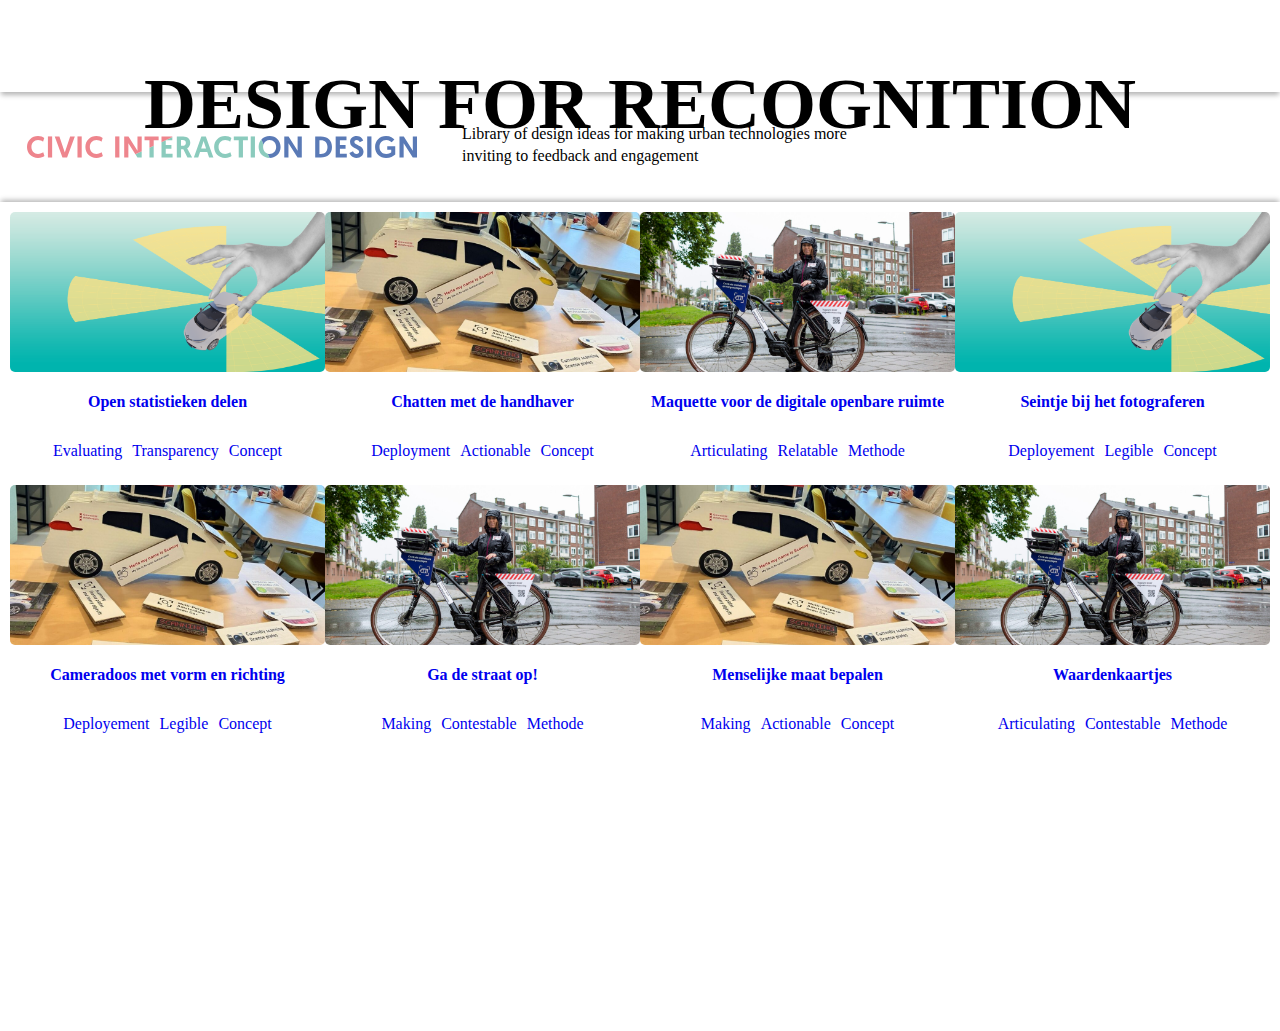
<file: index.html>
<!DOCTYPE html>
<html lang="nl">
<head>
        <meta charset="UTF-8">
        <meta name="viewport" content="width=device-width, initial-scale=1.0">
        <Title>Designing for Recognition</Title>
        <link rel="stylesheet" href="https://khouam.github.io/look-and-feel-styleguide/styleguide-design-for-recognition.css">
        <link rel="stylesheet" href="styles.css">
</head>

<body>
    <header class="header-banner">
        <h1>Design for Recognition</h1>
    </header>
    
    <section class="introduction">
        <img alt="Civic Interaction Design logo" class="CID-logo" src="assets/civic-interaction-design-line_dee547ee.svg">
        
        <h2>Library of design ideas for making urban technologies more inviting to feedback and engagement</h2>
    </section>
   
   
    <section class="case-studies">
                <article class="case-study1" aria-label="Open Statistieken Delen">
                <a class="card-link" href="detailpagina's/casestudy1.html">
                <div class="card">
                    <section class="content">
                        <img alt="beeldherkenning " class ="card-img" src="assets/Human-Values-for-Smarter-Cities_01_main-image-1024x575.png">
                        <h3 class="card-title">Open statistieken delen</h3>
                        <section class="tags">
                            <p class="process">Evaluating</p>
                            <p class="participatie">Transparency</p>
                            <p class="uitvoering">Concept</p>
                        </section>
                    </section> 
                </div>    
                </a>
            
            </article>

            <article class="case-study2" aria-label="Chatten Met De Handhaver">
                <a href="detailpagina's/casestudy2.html">
                <div class="card">
                    <section class="content">

                        <img alt="parkeerscanauto" class ="card-img" src="assets/Human-Values-for-Smarter-Cities_02_MDD-students-prototype-1024x768.jpeg">
                        <h3 class="card-title">Chatten met de handhaver</h3>
                         <section class="tags">
                            <p class="process">Deployment</p>
                            <p class="participatie">Actionable</p>
                            <p class="uitvoering">Concept</p>
                        </section>
                     </section>
                </div>  
                </a>         
            </article>

            <article class="case-study5" aria-label="Maquette Voor De Digitale Openbare Ruimite">
              <a class="card-link" href="detailpagina's/casestudy5.html">
              <div class="card">
                  <section class="content">
                      <img alt="scanfiets" class ="card-img" src="assets/SCANFIETSEXPERIMENT_ML-22-2048x1365.jpeg">  
                      <h3 class="card-title">Maquette voor de digitale openbare ruimte</h3> 
                       <section class="tags">
                          <p class="process">Articulating</p>
                          <p class="participatie">Relatable</p>
                          <p class="uitvoering">Methode</p>
                      </section>
                  </section>
              </div> 
              </a>
            </article>

            <article class="case-study3" aria-label="Seintje Bij Het Fotograferen">
                <a class="card-link" href="detailpagina's/casestudy3.html">
                <div class="card">
                    <section class="content">
                        <img alt="beeldherkenning" class ="card-img" src="assets/Human-Values-for-Smarter-Cities_01_main-image-1024x575.png">
                        <h3 class="card-title">Seintje bij het fotograferen</h3>
                         <section class="tags">
                            <p class="process">Deployement</p>
                            <p class="participatie">Legible</p>
                            <p class="uitvoering">Concept</p>
                        </section>
                    </section>  
                </div>
                </a>
            </article>

            <article class="case-study4" aria-label="Cameradoos Met Vorm En Richting">
                <a class="card-link" href="detailpagina's/casestudy4.html">
                <div class="card">
                    <section class="content">
                        
                        <img alt="parkeerscanauto " class ="card-img" src="assets/Human-Values-for-Smarter-Cities_02_MDD-students-prototype-1024x768.jpeg">
                        <h3 class="card-title">Cameradoos met vorm en richting</h3>
                         <section class="tags">
                            <p class="process">Deployement</p>
                            <p class="participatie">Legible</p>
                            <p class="uitvoering">Concept</p>
                        </section>
                    </section>  
                </div>  
                </a>
            </article>

    
            <article class="case-study6" aria-label="Ga De Straat Op!">
                <a class="card-link" href="detailpagina's/casestudy6.html">
                <div class="card">
                    <section class="content">
                        
                        <img alt="scanfiets" class ="card-img" src="assets/SCANFIETSEXPERIMENT_ML-22-2048x1365.jpeg">
                        <h3 class="card-title">Ga de straat op!</h3>
                         <section class="tags">
                            <p class="process">Making</p>
                            <p class="participatie">Contestable</p>
                            <p class="uitvoering">Methode</p>
                        </section>
                   </section>   
                </div> 
                </a>
            </article>

            <article class="case-study8" aria-label="Menselijke Maat Bepalen">
                <a class="card-link" href="detailpagina's/casestudy8.html">
                <div class="card">
                    <section class="content">
                        
                        <img alt="parkeerscanauto" class ="card-img" src="assets/Human-Values-for-Smarter-Cities_02_MDD-students-prototype-1024x768.jpeg">
                        <h3 class="card-title">Menselijke maat bepalen</h3>
                         <section class="tags">
                            <p class="process">Making</p>
                            <p class="participatie">Actionable</p>
                            <p class="uitvoering">Concept</p>
                        </section>
                    </section>
                </div> 
                </a>
            </article>

            <article class="case-study7" aria-label="Waardenkaartjes">
                <a class="card-link" href="detailpagina's/casestudy7.html">
                <div class="card">
                    <section class="content">
                        
                        <img alt="scanfiets" class ="card-img" src="assets/SCANFIETSEXPERIMENT_ML-22-2048x1365.jpeg">
                        <h3 class="card-title">Waardenkaartjes</h3>
                         <section class="tags">
                            <p class="process">Articulating</p>
                            <p class="participatie">Contestable</p>
                            <p class="uitvoering">Methode</p>
                        </section>
                    </section>
                </div> 
                </a>
            </article>    
    </section>

</body>
</file>
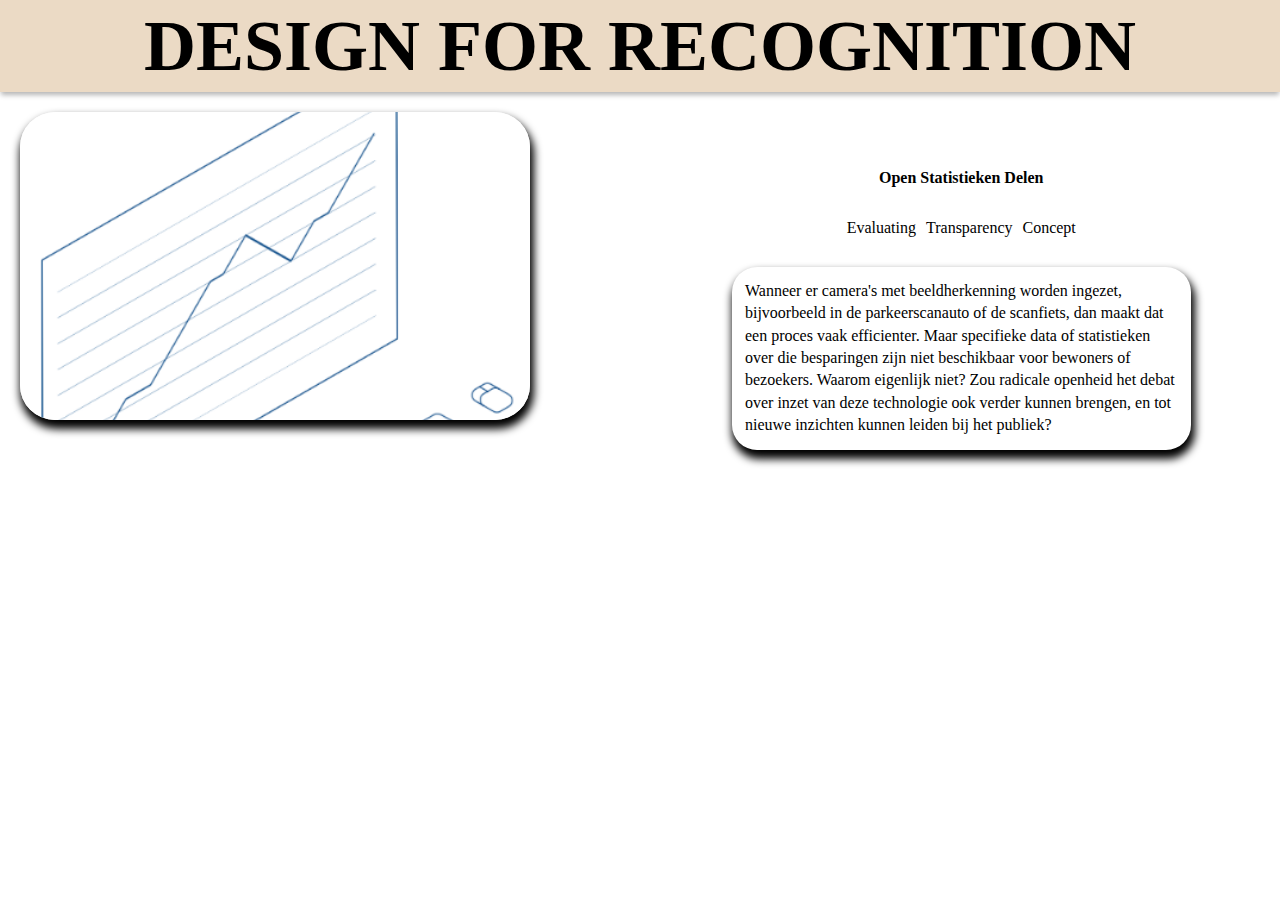
<file: detailpagina's/casestudy1.html>
<!DOCTYPE html>
<html lang="nl">
<head>
        <meta charset="UTF-8">
        <meta name="viewport" content="width=device-width, initial-scale=1.0">
        <Title>Open Statistieken Delen</Title>
        <link rel="stylesheet" href="https://khouam.github.io/look-and-feel-styleguide/styleguide-design-for-recognition.css">
        <link rel="stylesheet" href="detailpage.css">
        
</head>
<body>
     <header class="header-banner">
        <h1>Design for Recognition</h1>
    </header>
<section class="introduction"></section>
    <section class="details">
        
        <section class="beschrijving">
            <h2>Open Statistieken Delen</h1>
                 <section class="tags">
                <p class="process">Evaluating</p>
                <p class="participatie">Transparency</p>
                <p class="uitvoering">Concept</p>
            </section>
            <p class="content">
                Wanneer er camera's met beeldherkenning worden ingezet, bijvoorbeeld in de parkeerscanauto of de scanfiets, dan maakt dat een proces vaak efficienter. Maar specifieke data of statistieken over die besparingen zijn niet beschikbaar voor bewoners of bezoekers. Waarom eigenlijk niet? Zou radicale openheid het debat over inzet van deze technologie ook verder kunnen brengen, en tot nieuwe inzichten kunnen leiden bij het publiek?     
            </p>

        </section>
        <img alt=" " class="casestudy-img" src="../assets/Plaatjes/1.png">
        
    </section>

</body>
</file>
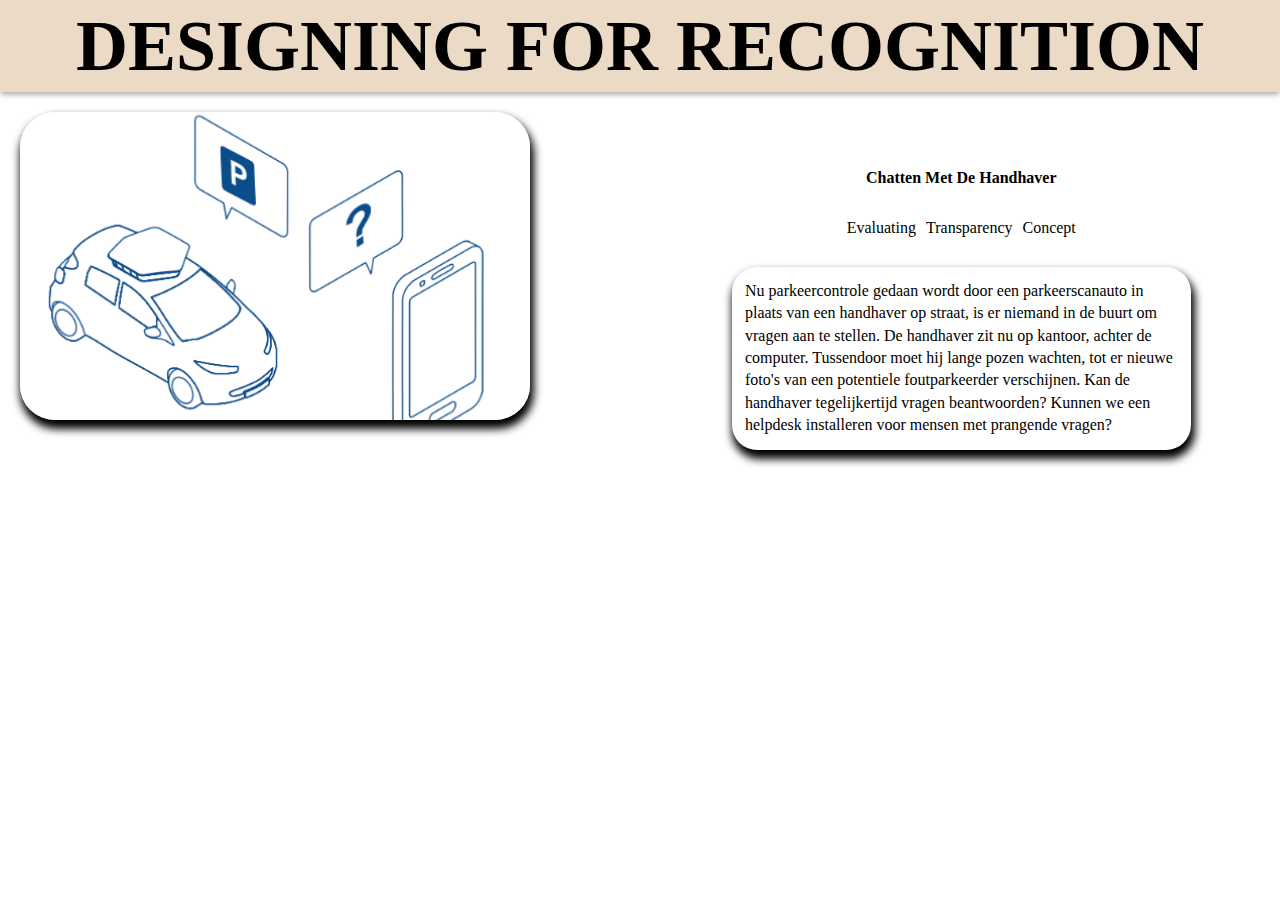
<file: detailpagina's/casestudy2.html>
<!DOCTYPE html>
<html lang="nl">
<head>
        <meta charset="UTF-8">
        <meta name="viewport" content="width=device-width, initial-scale=1.0">
        <Title>Chatten Met De Handhaver</Title>
        <link rel="stylesheet" href="https://khouam.github.io/look-and-feel-styleguide/styleguide-design-for-recognition.css">
        <link rel="stylesheet" href="detailpage.css">
        <style>
            @import url('https://fonts.cdnfonts.com/css/geomanist');
            @import url('https://fonts.googleapis.com/css2?family=Merriweather:ital,opsz,wght@0,18..144,300..900;1,18..144,300..900&display=swap');
        </style>
</head>
<body>
     <header class="header-banner">
        <h1>Designing for Recognition</h1>
    </header>
<section class="introduction"></section>
    <section class="details">
        <section class="beschrijving">
            <h2>Chatten Met De Handhaver</h1>
                <section class="tags">
                    <p class="process">Evaluating</p>
                    <p class="participatie">Transparency</p>
                    <p class="uitvoering">Concept</p>
                </section>
            <p class="content">
                Nu parkeercontrole gedaan wordt door een parkeerscanauto in plaats van een handhaver op straat, is er niemand in de buurt om vragen aan te stellen. De handhaver zit nu op kantoor, achter de computer. Tussendoor moet hij lange pozen wachten, tot er nieuwe foto's van een potentiele foutparkeerder verschijnen. Kan de handhaver tegelijkertijd vragen beantwoorden? Kunnen we een helpdesk installeren voor mensen met prangende vragen?
            </p>
            </section>
        <img alt=" " class="casestudy-img" src="../assets/Plaatjes/2.png">
    </section>

</body>
</file>
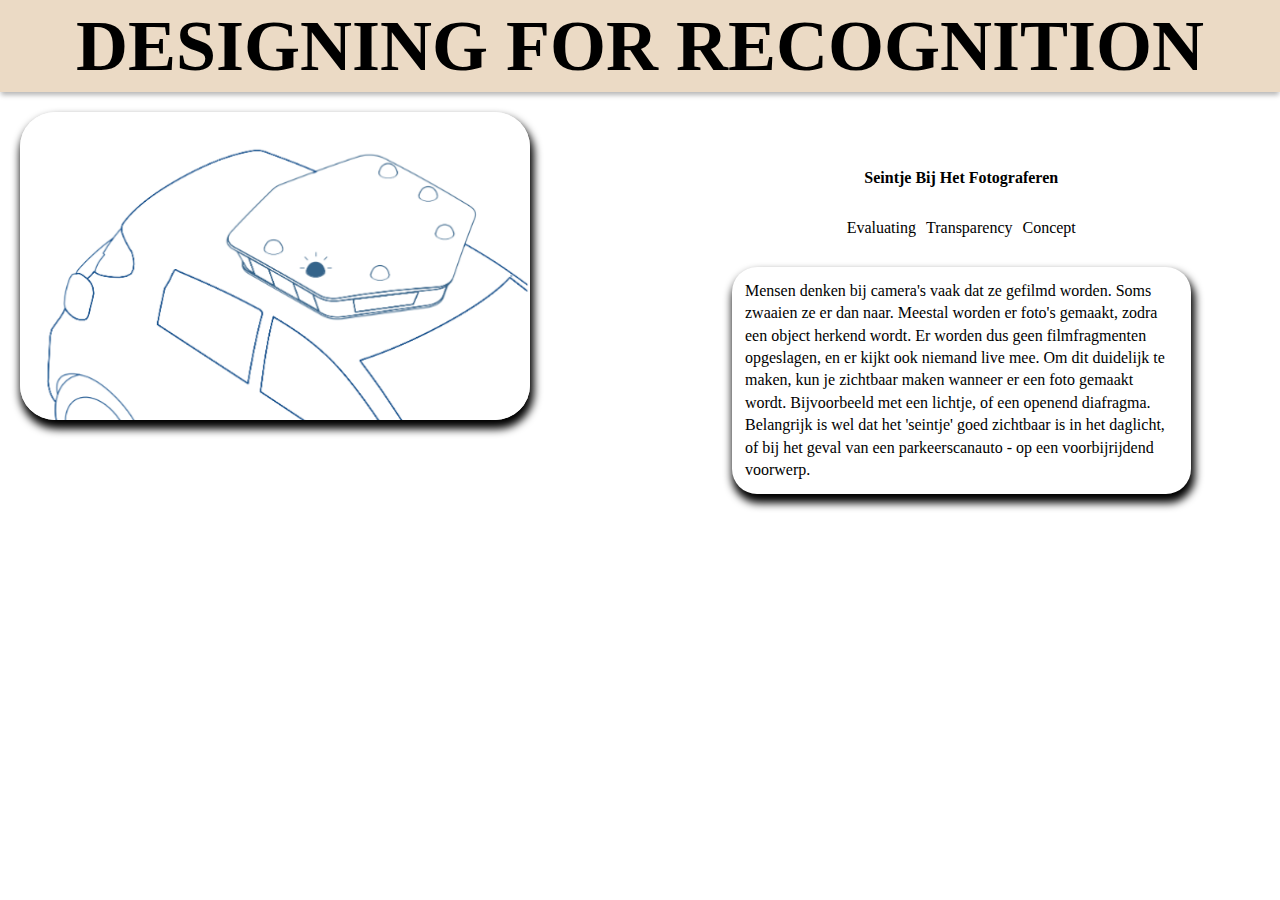
<file: detailpagina's/casestudy3.html>
<!DOCTYPE html>
<html lang="nl">
<head>
        <meta charset="UTF-8">
        <meta name="viewport" content="width=device-width, initial-scale=1.0">
        <Title>Seintje Bij Het Fotograferen</Title>
        <link rel="stylesheet" href="https://khouam.github.io/look-and-feel-styleguide/styleguide-design-for-recognition.css">
        <link rel="stylesheet" href="detailpage.css">
        <style>
            @import url('https://fonts.cdnfonts.com/css/geomanist');
            @import url('https://fonts.googleapis.com/css2?family=Merriweather:ital,opsz,wght@0,18..144,300..900;1,18..144,300..900&display=swap');
        </style>
</head>
<body>
     <header class="header-banner">
        <h1>Designing for Recognition</h1>
    </header>
<section class="introduction"></section>
    <section class="details">
        <section class="beschrijving">
            <h2>Seintje Bij Het Fotograferen</h1>
            <section class="tags">
                <p class="process">Evaluating</p>
                <p class="participatie">Transparency</p>
                <p class="uitvoering">Concept</p>
            </section>
            <p class="content">
                Mensen denken bij camera's vaak dat ze gefilmd worden. Soms zwaaien ze er dan naar. Meestal worden er foto's gemaakt, zodra een object herkend wordt. Er worden dus geen filmfragmenten opgeslagen, en er kijkt ook niemand live mee. Om dit duidelijk te maken, kun je zichtbaar maken wanneer er een foto gemaakt wordt. Bijvoorbeeld met een lichtje, of een openend diafragma. Belangrijk is wel dat het 'seintje' goed zichtbaar is in het daglicht, of bij het geval van een parkeerscanauto - op een voorbijrijdend voorwerp. 
            </p>
            </section>
            <img alt=" " class="casestudy-img" src="../assets/Plaatjes/3.png">
    </section>

</body>
</file>
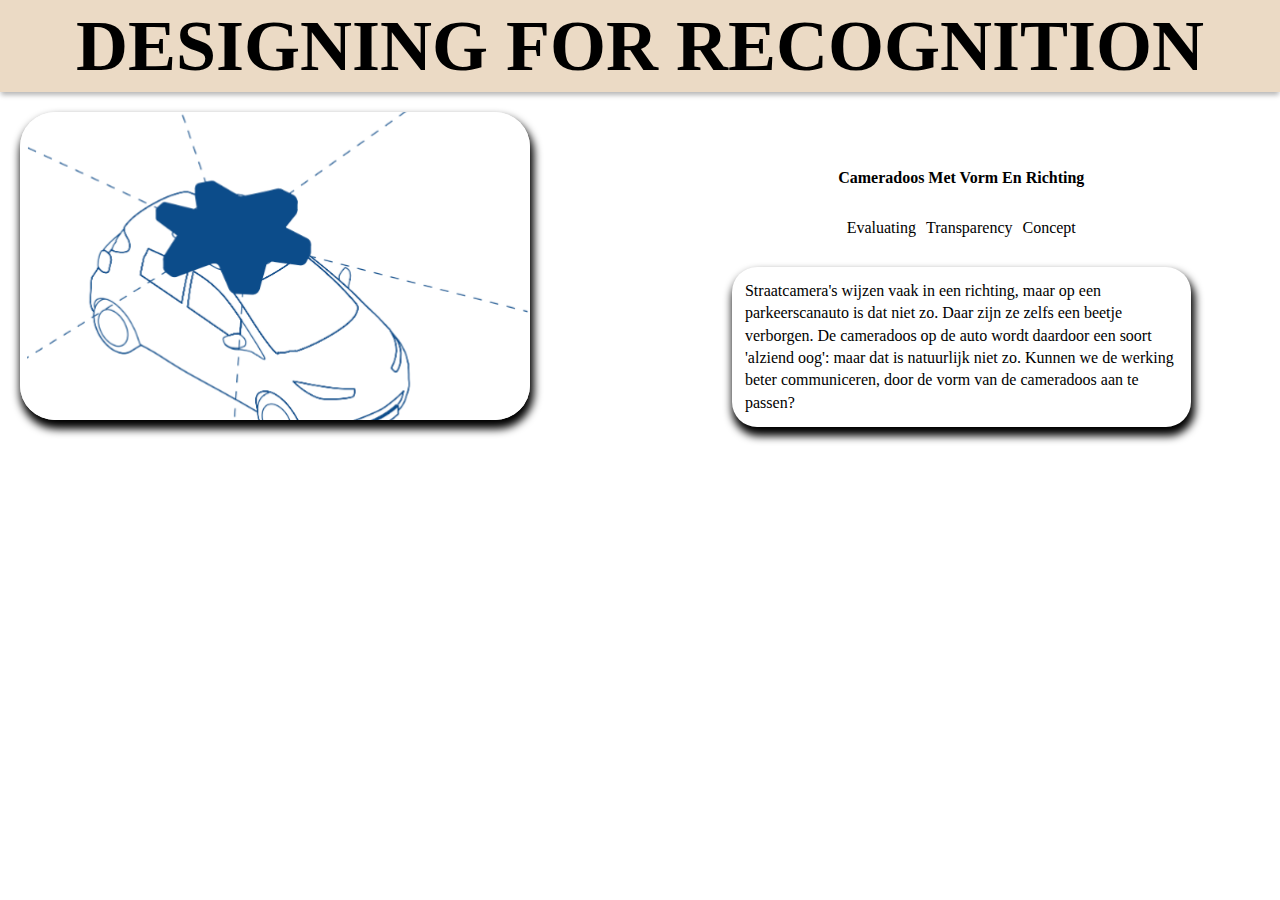
<file: detailpagina's/casestudy4.html>
<!DOCTYPE html>
<html lang="nl">
<head>
        <meta charset="UTF-8">
        <meta name="viewport" content="width=device-width, initial-scale=1.0">
        <Title>Cameradoos Met Vorm En Richting</Title>
        <link rel="stylesheet" href="https://khouam.github.io/look-and-feel-styleguide/styleguide-design-for-recognition.css">
        <link rel="stylesheet" href="detailpage.css">
        <style>
            @import url('https://fonts.cdnfonts.com/css/geomanist');
            @import url('https://fonts.googleapis.com/css2?family=Merriweather:ital,opsz,wght@0,18..144,300..900;1,18..144,300..900&display=swap');
        </style>
</head>
<body>
     <header class="header-banner">
        <h1>Designing for Recognition</h1>
    </header>
<section class="introduction"></section>
    <section class="details">

        <section class="beschrijving">
            <h2>Cameradoos Met Vorm En Richting</h1>
            <section class="tags">
                <p class="process">Evaluating</p>
                <p class="participatie">Transparency</p>
                <p class="uitvoering">Concept</p>
            </section>
            <p class="content">
                Straatcamera's wijzen vaak in een richting, maar op een parkeerscanauto is dat niet zo. Daar zijn ze zelfs een beetje verborgen. De cameradoos op de auto wordt daardoor een soort 'alziend oog': maar dat is natuurlijk niet zo. Kunnen we de werking beter communiceren, door de vorm van de cameradoos aan te passen? 
            </p>
            </section>
            <img alt=" " class="casestudy-img" src="../assets/Plaatjes/4.png">
    </section>

</body>
</file>
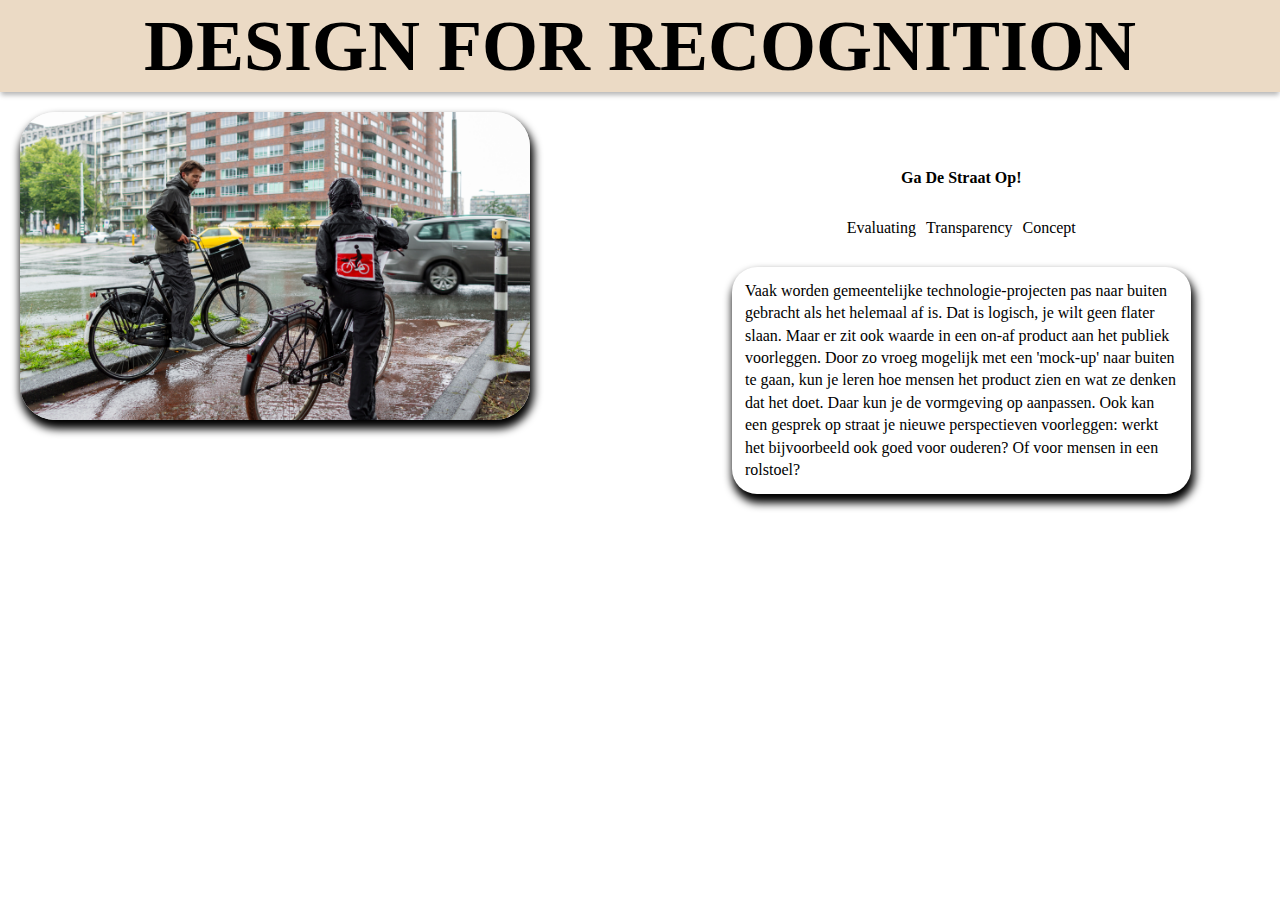
<file: detailpagina's/casestudy6.html>
<!DOCTYPE html>
<html lang="nl">
<head>
        <meta charset="UTF-8">
        <meta name="viewport" content="width=device-width, initial-scale=1.0">
        <Title>Ga De Straat Op!</Title>
        <link rel="stylesheet" href="https://khouam.github.io/look-and-feel-styleguide/styleguide-design-for-recognition.css">
        <link rel="stylesheet" href="detailpage.css">
        
</head>
<body>
     <header class="header-banner">
        <h1>Design for Recognition</h1>
    </header>
<section class="introduction"></section>
    <section class="details">
        <section class="beschrijving">
            <h2>Ga De Straat Op!</h1>
                <section class="tags">
                <p class="process">Evaluating</p>
                <p class="participatie">Transparency</p>
                <p class="uitvoering">Concept</p>
            </section>
            <p class="content">
                Vaak worden gemeentelijke technologie-projecten pas naar buiten gebracht als het helemaal af is. Dat is logisch, je wilt geen flater slaan. Maar er zit ook waarde in een on-af product aan het publiek voorleggen. Door zo vroeg mogelijk met een 'mock-up' naar buiten te gaan, kun je leren hoe mensen het product zien en wat ze denken dat het doet. Daar kun je de vormgeving op aanpassen. Ook kan een gesprek op straat je nieuwe perspectieven voorleggen: werkt het bijvoorbeeld ook goed voor ouderen? Of voor mensen in een rolstoel?
            </p>
            </section>
            <img alt=" " class="casestudy-img" src="../assets/Plaatjes/6.jpg">

    </section>

</body>
</file>
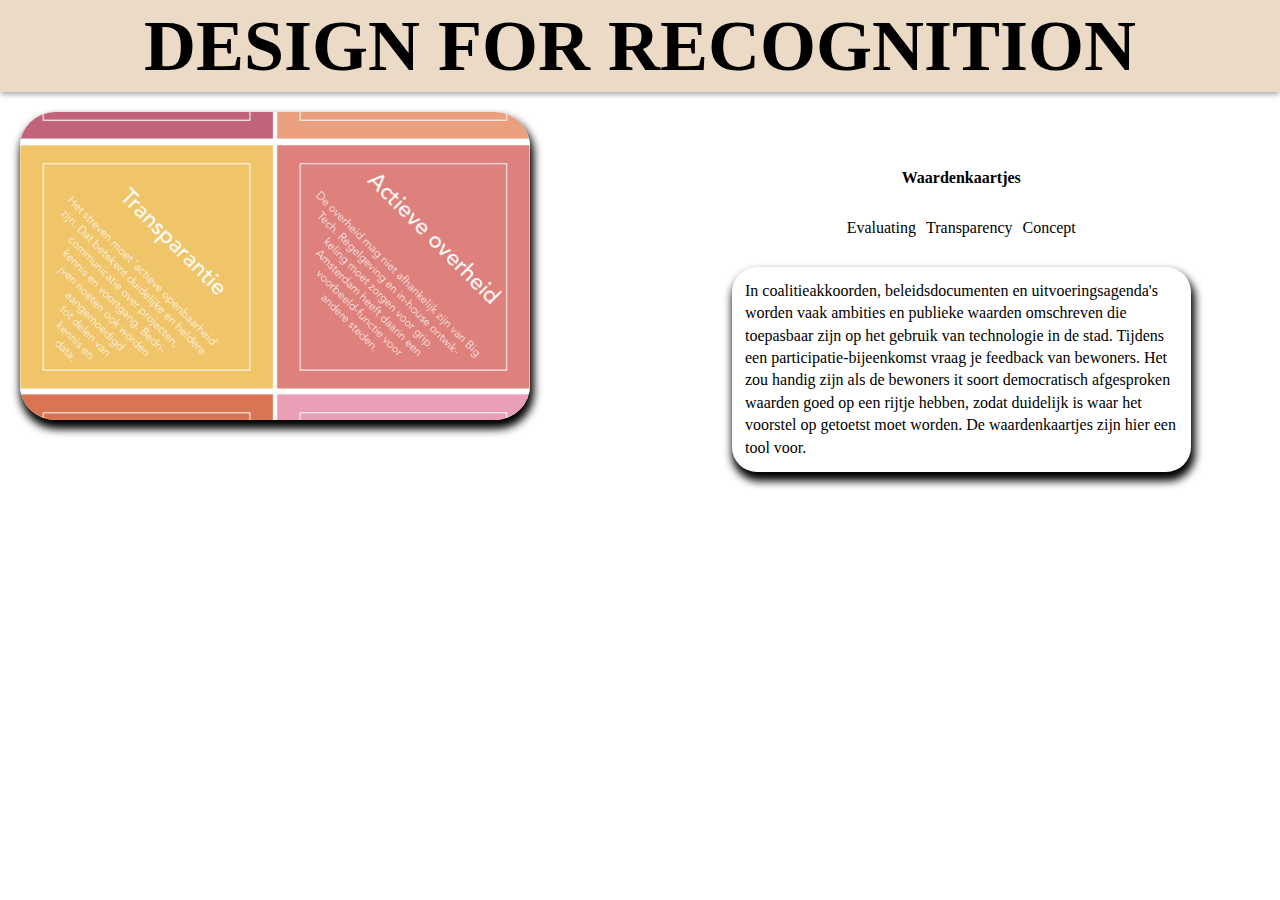
<file: detailpagina's/casestudy7.html>
<!DOCTYPE html>
<html lang="nl">
<head>
        <meta charset="UTF-8">
        <meta name="viewport" content="width=device-width, initial-scale=1.0">
        <Title>Waardenkaartjes</Title>
        <link rel="stylesheet" href="https://khouam.github.io/look-and-feel-styleguide/styleguide-design-for-recognition.css">
        <link rel="stylesheet" href="detailpage.css">
        
</head>
<body>
     <header class="header-banner">
        <h1>Design for Recognition</h1>
    </header>
<section class="introduction"></section>
    <section class="details">
        <section class="beschrijving">
            <h2>Waardenkaartjes</h1>
            <section class="tags">
                <p class="process">Evaluating</p>
                <p class="participatie">Transparency</p>
                <p class="uitvoering">Concept</p>
            </section>
            <p class="content">
                In coalitieakkoorden, beleidsdocumenten en uitvoeringsagenda's worden vaak ambities en publieke waarden omschreven die toepasbaar zijn op het gebruik van technologie in de stad. Tijdens een participatie-bijeenkomst vraag je feedback van bewoners. Het zou handig zijn als de bewoners it soort democratisch afgesproken waarden goed op een rijtje hebben, zodat duidelijk is waar het voorstel op getoetst moet worden. De waardenkaartjes zijn hier een tool voor.
            </p>
            </section>
            <img alt=" " class="casestudy-img" src="../assets/Plaatjes/7.png">
    </section>

</body>
</file>
<file: styles.css>
* {
    box-sizing: border-box;
    scroll-behavior: smooth;
}

body {
  margin: 0;
  padding: 0;
  box-sizing: border-box;
  background-color: var(--color-text-secondary);
}

.header-banner{
  background: var(--color-secondary);
  padding-top: 15px;
  display: flex;
  flex-direction: row;
  align-content: center;
  position: relative;
  box-shadow: 0px 4px 5px -1px rgba(0, 0, 0, 0.296);

  @media screen and (min-width: 481px) {
  height: 95px;
  width: 100%;
  align-content: center;
  justify-content: center;
  }

  @media screen and (min-width: 961px) {
  height: 92px;
  width: 100%;
  align-content: center;
  justify-content: center;
  }
}

.introduction{
  background-color: var(--color-text-primary);
  padding-left: 12px;
  display: flex;
  flex-direction: column;
  justify-content: flex-start;
  align-items: center;
  

    @media screen and (min-width: 961px) {
    flex-direction: row;
    justify-content: space-between;
    padding-right: 380px;
    height: auto;
  }
}

.CID-logo { 
  padding-right: 45px;
  padding-left: 15px;
  height: 110px;
  width: min(450px, 100%);
}


h1 {
  font-size: clamp(2.25rem, 1.0141rem + 5.0704vw, 4.5rem);
  font-weight: 600;
  text-transform: uppercase;
}

h2 {
  font-size: var(--font-size-h3);
  font-weight: var(--font-weight-light);
  color: var(--color-highlight);
  margin-top: 10px;
  line-height: 1.4;
  max-width: 75ch;
}

h3{
  font-size: var(--font-size-h5);
}

a {
  text-decoration: none;
}


.case-studies {
  background: var(--color-primary);
  box-shadow: 0px -3px 5px -1px rgba(0, 0, 0, 0.296);
  padding: 10px;
  display: grid;
  grid-template-columns: 1fr;
  row-gap: 10px;

  @media screen and (min-width: 481px) {
    grid-template-columns: 1fr 1fr;
  }
  @media screen and (min-width: 961px) {
    grid-template-columns: repeat(4, 1fr);
    grid-template-rows: repeat(3, 1fr);
  }
}


.card-wrapper {
  background-color: var(--color-secondary);
  margin: 12px;
  padding: 0.5em;
  border-radius: 5px;
  max-width: 480px;
  min-height: 320px;
  box-shadow: 2px 7px 8px 2px #000000;

  transition: scale 0.4s ease;

  &:hover,
  &:focus-visible {
    scale: 1.1;
  }
}


 .card{  
  display: flex;
  flex-direction: column;
}


.card-img {
  border-radius: 5px;
  height: 160px;
  width: 100%;
  object-fit: cover;
  object-position: center;
  margin-bottom: 5px;
} 

.content {
  display: flex;
  flex-direction: column;
  align-items: center;
  color: var(--color-text-secondary);
}

.tags {
  display: flex;
  flex-flow: row wrap;
  gap: 10px;
  line-height: 1;
}

.bttn {
  font-family: var(--font-family-heading);
        font-weight: var(--font-weight-normal);
        font-size: var(--font-size-p-s);
        text-decoration: none;
        line-height: var(--line-hight-s);
        cursor: pointer;
        padding: var(--btn-padding);
        text-align: left;
        vertical-align: middle;
}

.btn-process {
  background-color: var(--color-text-secondary);
        border: 2px solid var(--color-text-secondary);
        color: var(--color-text-primary);
        &:hover {
            background-color: var(--color-primary);
            box-shadow: inset 0px 0px 7px 2px rgba(0, 0, 0, 0.296);
        }
    }
.btn-participatie {
background-color: var(--color-highlight);
        border: 2px solid var(--color-highlight);
        color: var(--color-text-primary);
        &:hover {
            background-color: var(--color-primary);
            box-shadow: inset 0px 0px 7px 2px rgba(0, 0, 0, 0.296);
        }
    }

.btn-uitvoering {
background-color: var(--color-tertiary);
        border: 2px solid var(--color-tertiary);
        color: var(--color-text-primary);
        &:hover {
            background-color: var(--color-primary);
            /* box-shadow: inset 0px 0px 7px 2px rgba(0, 0, 0, 0.296); */
        }
    }
   

    .footer {
      background-color: var(--color-text-secondary);
      color: var(--color-text-primary);
      padding: 30px;
      position: relative;
      z-index: 1;
      height: 320px;
    }
</file>
<file: detailpagina's/detailpage.css>
* {
    box-sizing: border-box;
    scroll-behavior: smooth;
}


body {
  margin: 0;
  padding: 0;
  display: block;
  background-color: var(--color-primary);
}

.header-banner {
  display: flex;
  flex-direction: row;
  height: 95px;
  width: 100%;
  background-color: #EBDAC5;
  box-shadow: 0px 4px 5px -1px rgba(0, 0, 0, 0.296);
  align-items: center;
  justify-content: center;

  @media screen and (min-width: 481px) {
  height: 95px;
  width: 100%;
  align-content: center;
  justify-content: center;
  }

  @media screen and (min-width: 961px) {
  height: 92px;
  width: 100%;
  align-content: center;
  justify-content: center;
  }

}


h1 {
    font-size: clamp(2.25rem, 1.0141rem + 5.0704vw, 4.5rem);
    font-weight: 600;
  text-transform: uppercase;
  margin: 10px;
}

h2 {
    font-size: var(--font-size-h3);
  font-weight: 600;
  /* margin: 10px; */
    color: var(--color-text-primary);
}
a {
    text-decoration: none;
}

p {
   font-style: normal;
  font-weight: 400;
  line-height: 1.4;
  color: var(--color-text-primary);
}

.details {
  
    @media screen and (min-width: 961px) {
        display: grid;
        grid-template-columns: repeat(2, 1fr);
        grid-template-rows: 1fr;
        grid-column-gap: 5px;
    }
}

.casestudy-img {
    display: flex;
    justify-content: center;
    border-radius: 35px;
    width: 310px;
    /* box-shadow: 0px 4px 5px -1px rgba(0, 0, 0, 0.296); */
    box-shadow: 2px 7px 8px 2px #000000;
    object-fit: cover;
    object-position: center;
    margin: 20px;
    

@media screen and (min-width: 961px) {
    grid-area: 1 / 1 / 2 / 2; 
    width: 80%;
    height: 308px;
    object-fit: cover;
    object-position: center;
}

}

.btn-icon {
        border: 5px solid var(--color-text-primary);
        border-radius: 50%;
        color: var(--color-text-secondary);
        background-color: var(--color-text-primary);
        aspect-ratio: 1;
        
        svg {
            height: 30px;
            display: flex;
            justify-content: center;
            vertical-align: center;
        }
 
        &:hover {
            background-color: var(--color-secondary);
            border-color: var(--color-secondary);
            cursor: pointer;
        }
    }

.beschrijving {
    display: flex;
    flex-direction: column;
    justify-content: flex-start;
    align-items: center;
    position: relative;
    z-index: 1;
    padding: 2rem;
  
    @media screen and (min-width: 961px) {
    grid-area: 1 / 2 / 2 / 3; 
    padding: 4rem;
    }
}

.content {
      font-size: var(--font-size-p-s);
    background-color: var(--color-text-primary);
    /* box-shadow: 0px 4px 5px -1px rgba(0, 0, 0, 0.296); */
    box-shadow: 2px 7px 8px 2px #000000;
    border-radius: 25px;
    max-width: 120%;
    padding: 13px;
    margin: 12px;
    color: var(--color-text-secondary);

    @media screen and (min-width: 961px) {
        max-width: 90%;
        height: auto;
    }
}

.tags {
    display: flex;
    flex-direction: row;
    column-gap: 10px;
}

.process{
  
    align-content: center;
    justify-content: center;
    color: var(--color-highlight);
}

.participatie {
    align-content: center;
    justify-content: center;
    color: var(--color-highlight);
}

.uitvoering{
    align-content: center;
    justify-content: center;
    color: var(--color-highlight);
}
</file>
